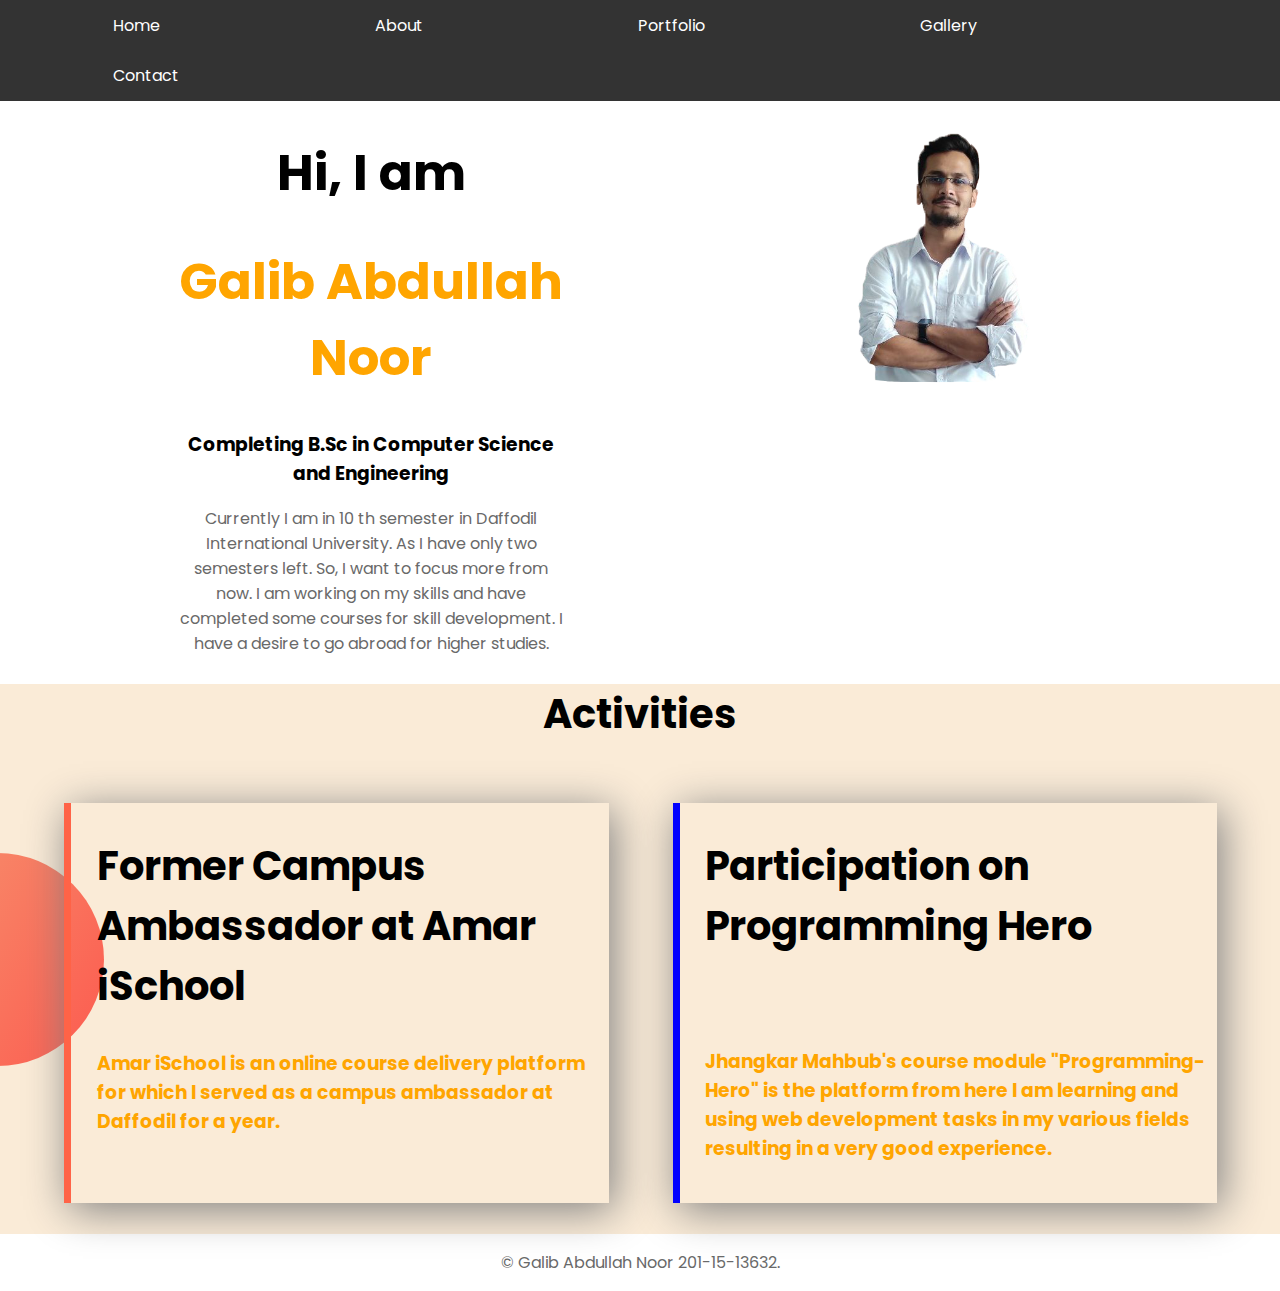
<file: index.html>
<!DOCTYPE html>
<html lang="en">
<head>
    <meta charset="UTF-8">
    <meta name="viewport" content="width=device-width, initial-scale=1.0">
    <meta http-equiv="X-UA-Compatible" content="ie=edge">
    <title>Portfolio
    </title>
    <link href="https://fonts.googleapis.com/css?family=Poppins&display=swap" rel="stylesheet">
    <link rel="stylesheet" href="style.css">
</head>
<body>

    <div class="nav" >
        <ul>
            <li><a  href="index.html">Home</a></li>
            <li><a  href="about.html">About</a></li>
            <li><a  href="portfolio.html">Portfolio</a></li>
            <li><a  href="gallery.html">Gallery</a></li>
            <li><a  href="contact.html">Contact</a></li>
        </ul>
    </div>

    <section class="top-banner">
        <div class="half-width">
            <h1>Hi, I am</h1>
            <h1><span>Galib Abdullah Noor</span></h1>
            <h3>Completing B.Sc in Computer Science and Engineering</h3>
            <p>Currently I am in 10 th semester in Daffodil International University. As I have only two semesters left. So, I want to focus more from now. I am working on my skills and have completed some courses for skill development. I have a desire to go abroad for higher studies.</p>
          
        </div>
        <div class="half-width">
            <img src="images/G-1.png" alt="">
        </div>
        
        
    </section>
    
    
    
    <section class="experience-area">
        <h2 class="center">Activities</h2>
        <div class="full-width" id="full-stack">
            <h2>Former Campus Ambassador at Amar iSchool</h2>
            <h3>Amar iSchool is an online course delivery platform for which I served as a campus ambassador at Daffodil for a year.</p>
        </div>
        <div class="full-width" id="baby-web">
            <h2>Participation on Programming Hero</h2>
            <h3><br><br>Jhangkar Mahbub's course module "Programming-Hero" is the platform from here I am learning and using web development tasks in my various fields resulting in a very good experience.</p>
        </div>
    </section>
    

    <footer>
        <p>© Galib Abdullah Noor 201-15-13632.</p>
    </footer>
</body>
</html>
</file>
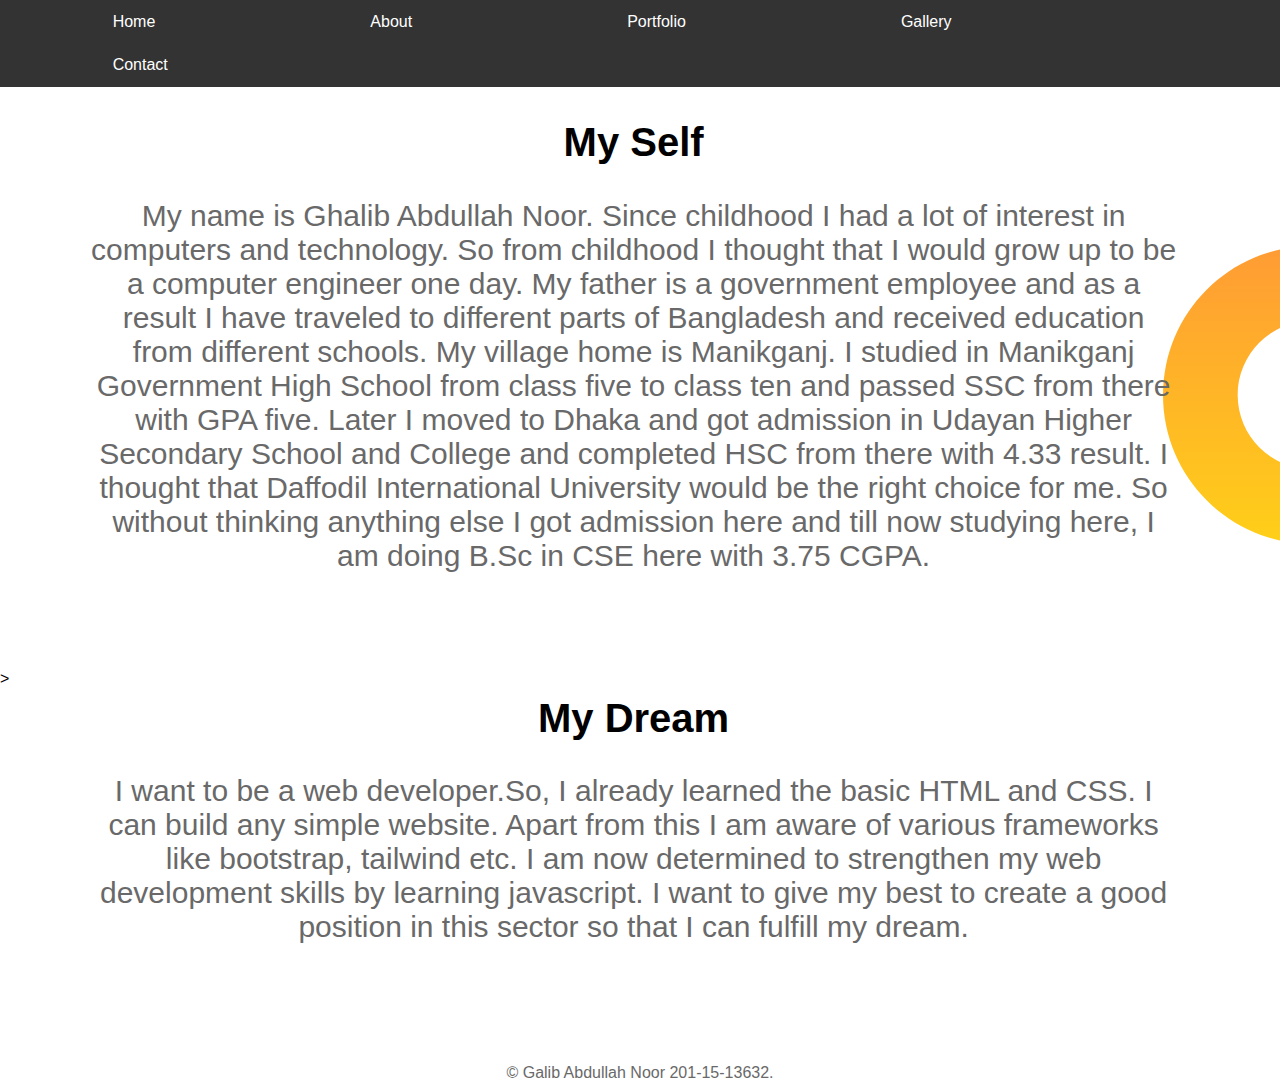
<file: about.html>
<!DOCTYPE html>
<html lang="en">

<head>
    <meta charset="UTF-8">
    <meta http-equiv="X-UA-Compatible" content="IE=edge">
    <meta name="viewport" content="width=device-width, initial-scale=1.0">
    <title>Document</title>
    <link rel="stylesheet" href="style.css">
</head>

<body>
    <div class="nav">
        <ul>
            <li><a href="index.html">Home</a></li>
            <li><a href="about.html">About</a></li>
            <li><a href="portfolio.html">Portfolio</a></li>
            <li><a href="gallery.html">Gallery</a></li>
            <li><a href="contact.html">Contact</a></li>
        </ul>
    </div>

    <section class="dream-area">

        <div class="width">
            <h2>My Self</h2>
            <p class="gap">My name is Ghalib Abdullah Noor. Since childhood I had a lot of interest in computers and
                technology. So from childhood I thought that I would grow up to be a computer engineer one day.
                My father is a government employee and as a result
                I have traveled to different parts of Bangladesh and
                received education from different schools. My village
                home is Manikganj. I studied in Manikganj Government
                High School from class five to class ten and passed SSC
                from there with GPA five. Later I moved to Dhaka and got
                admission in Udayan Higher Secondary School and College
                and completed HSC from there with 4.33 result.
                I thought that Daffodil International University
                would be the right choice for me. So without thinking
                anything else I got admission here and till now
                studying here, I am doing B.Sc in CSE here with 3.75
                CGPA.</p>

        </div>
        <div class="width">
            <h2>My Dream</h2>
            
            <p class="gap">I want to be a web developer.So, I already learned the basic HTML and CSS. I can build any simple website. Apart from this I
                am aware of various frameworks like bootstrap, tailwind etc. I am now determined to strengthen my web
                development skills by learning javascript. I want to give my best to create a good position in this
                sector so that I can fulfill my dream.</p>

        </div>

        <footer>
            <p>© Galib Abdullah Noor 201-15-13632.</p>
        </footer>

    </section>

    
</body>

</html>








>
</file>
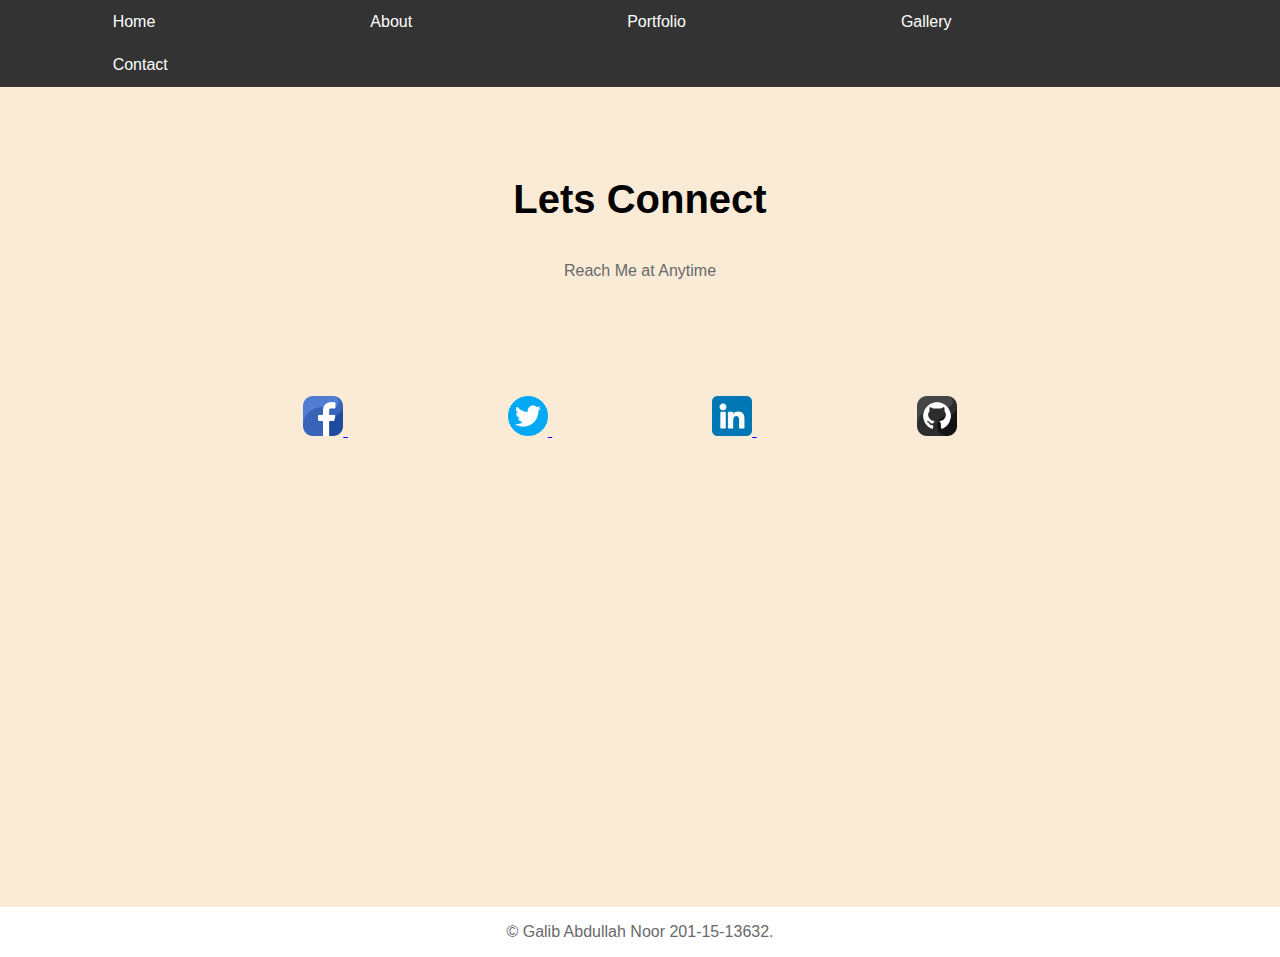
<file: contact.html>
<!DOCTYPE html>
<html lang="en">
<head>
    <meta charset="UTF-8">
    <meta http-equiv="X-UA-Compatible" content="IE=edge">
    <meta name="viewport" content="width=device-width, initial-scale=1.0">
    <title>Document</title>
    <link rel="stylesheet" href="style.css">
</head>
<body>

    <div class="nav" >
        <ul>
            <li><a  href="index.html">Home</a></li>
            <li><a  href="about.html">About</a></li>
            <li><a  href="portfolio.html">Portfolio</a></li>
            <li><a  href="gallery.html">Gallery</a></li>
            <li><a  href="contact.html">Contact</a></li>
        </ul>
    </div>
  

    <section class="contact">
        <div>
            <h3 class="section-title">Lets Connect</h3>
            <p class="section-description">Reach Me at Anytime</p>
            
            <a class="cnt" href="https://www.facebook.com/galib.abdullah77">
                <img class="icon" src="images/facebook.png" alt="">
            </a>
            <a class="cnt" href="https://twitter.com/GalibAbdullah77">
                <img class="icon"  src="images/twitter.png" alt="">
            </a>
            <a class="cnt" href="https://www.linkedin.com/in/galib-abdullah-75b7691ab/">
                <img class="icon"  src="images/linkedin.png" alt="">
            </a>
            <a class="cnt" href="https://github.com/AbGalib">
                <img class="icon"  src="images/github.png" alt="">
            </a>
        </div>
    </section>
    <footer>
        <p>© Galib Abdullah Noor 201-15-13632.</p>
    </footer>
</body>
</html>
</file>
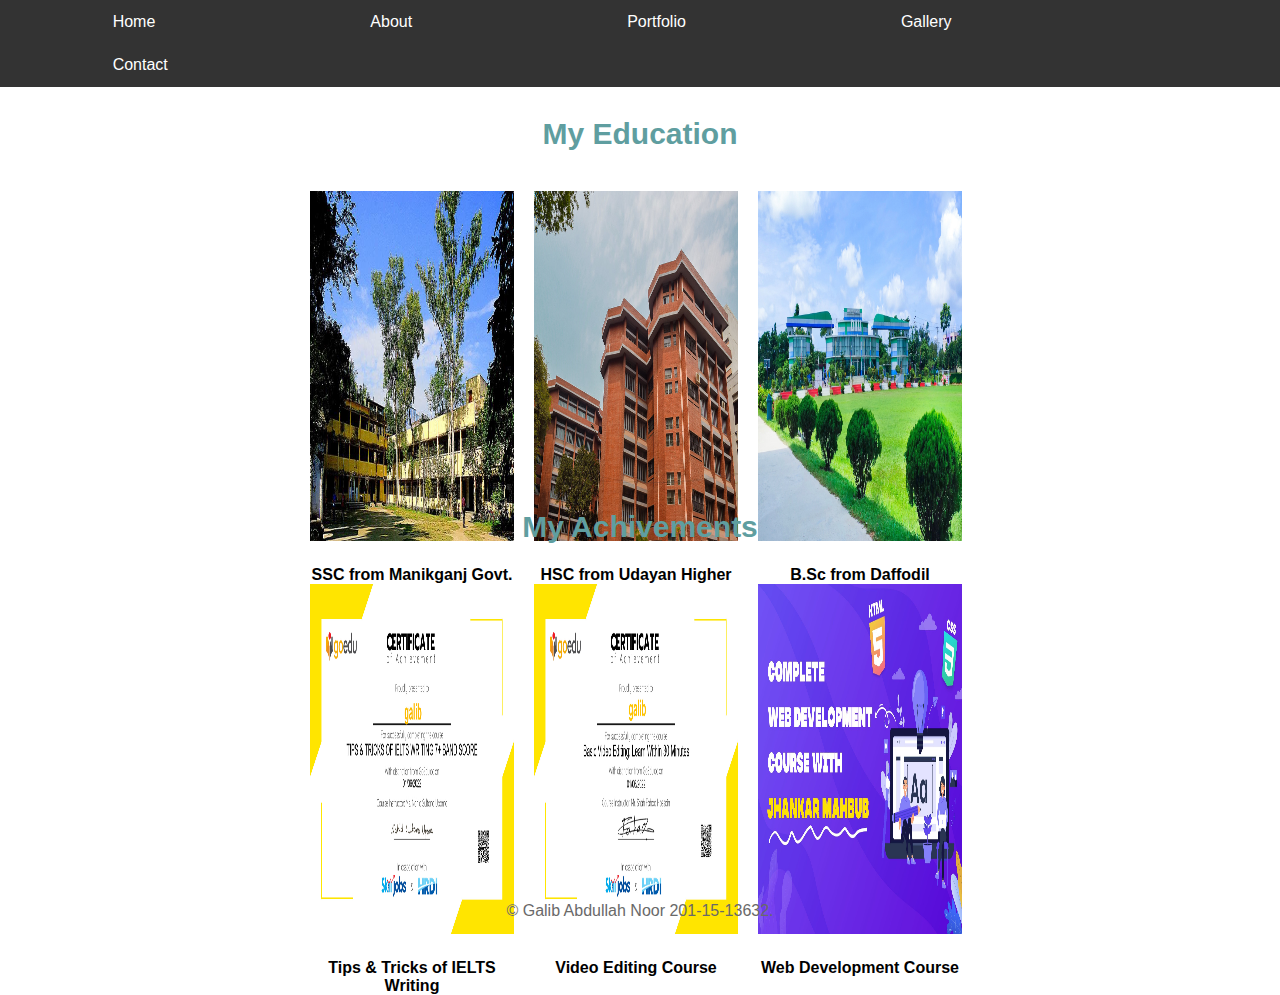
<file: gallery.html>
<!DOCTYPE html>
<html lang="en">

<head>
    <meta charset="UTF-8">
    <meta http-equiv="X-UA-Compatible" content="IE=edge">
    <meta name="viewport" content="width=device-width, initial-scale=1.0">
    <title>Document</title>
    <link rel="stylesheet" href="style.css">
</head>

<body>
    
    <div class="nav" >
        <ul>
            <li><a  href="index.html">Home</a></li>
            <li><a  href="about.html">About</a></li>
            <li><a  href="portfolio.html">Portfolio</a></li>
            <li><a  href="gallery.html">Gallery</a></li>
            <li><a  href="contact.html">Contact</a></li>
        </ul>
    </div>
    <div class="g-1">
    <p class="heading" >My Education</p>

    <div class="education">

        <div class="school">
            <img class="imgresponsive" src="images/mj.jpg" alt="">
            <h4>SSC from Manikganj Govt. High School</h4>
        </div>

        <div class="clg">
            <img class="imgresponsive" src="images/ub.jpeg" alt="">
            <h4>HSC from Udayan Higher Secondary School & College</h4>
        </div>

        <div class="varsity">
            <img class="imgresponsive" src="images/diu.jpg" alt="">
            <h4>B.Sc from Daffodil International University (Running)</h4>
        </div>
    </div>

</div>
<div class="g-2">
    <p class="heading" >My Achivements</p>

    <div class="education">

        <div class="school">
            <img class="imgresponsive" src="images/eng.jpg" alt="">
            <h4>Tips & Tricks of IELTS Writing</h4>
        </div>

        <div class="clg">
            <img class="imgresponsive" src="images/video.jpg" alt="">
            <h4>Video Editing Course</h4>
        </div>

        <div class="varsity">
            <img class="imgresponsive" src="images/progrraminghero.jpg" alt="">
            <h4>Web Development Course</h4>
        </div>
    </div>

</div>

    <footer>
        <p>© Galib Abdullah Noor 201-15-13632.</p>
    </footer>

</body>

</html>
</file>
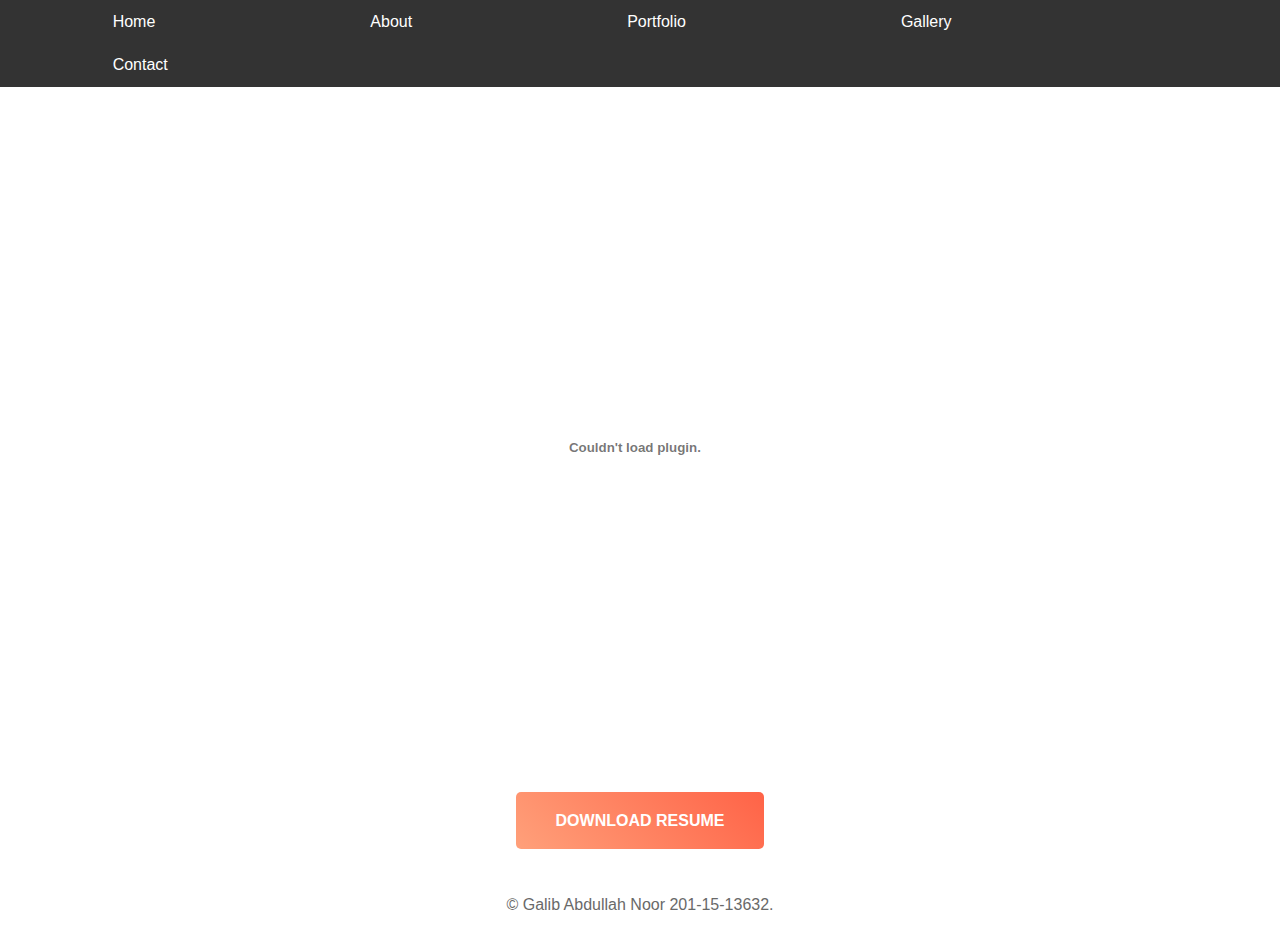
<file: portfolio.html>
<!DOCTYPE html>
<html lang="en">

<head>
    <meta charset="UTF-8">
    <meta http-equiv="X-UA-Compatible" content="IE=edge">
    <meta name="viewport" content="width=device-width, initial-scale=1.0">
    <title>Document</title>
    <link rel="stylesheet" href="style.css">
</head>


<body>
    <div class="nav">
        <ul>
            <li><a href="index.html">Home</a></li>
            <li><a href="about.html">About</a></li>
            <li><a href="portfolio.html">Portfolio</a></li>
            <li><a href="gallery.html">Gallery</a></li>
            <li><a href="contact.html">Contact</a></li>
        </ul>
    </div>

    <div class="portfolio">

        <embed src="images/Galib Abdullah CV.pdf" type="application/pdf" width="80%" height="670px">
    </div>
    <div class="bt">
        <a class="anchor-button"
            href="https://drive.google.com/file/d/1AK5px1m2y0V1GnDO3DNpFE-Zw5YG9tlz/view?usp=share_link">DOWNLOAD
            RESUME</a>
    </div>



    <footer>
        <p>© Galib Abdullah Noor 201-15-13632.</p>
    </footer>

</body>

</html>
</file>
<file: style.css>
body{
    margin: 0;
    font-family: 'Poppins', sans-serif;
}
section{
    height: 500px;
    padding-bottom: 50px;
}

.half-width{
    width:30%;
    float: left;
    margin-left: 12%;
    padding-left: 2%;
}

.full-width{
    width:40%;
    float: left;
    margin-left: 5%;
    padding-left: 2%;
}

.width{
    width:85%;
    text-align: center;
    margin-left: 5%;
    padding-left: 2%;
    
}

.nav ul {
    list-style-type: none;
    margin: 0;
    padding: 0;
    overflow: hidden;
    background-color: #333;
  }
  
  .nav li {
    float: left;
    padding-left: 0.8vw;
    
  }
  
  .nav li a {
    display: block;
    color: white;
    text-align: center;
    padding: 1vw 8vw;
    text-decoration: none;
  }
  
  /* Change the link color to #111 (black) on hover */
  li a:hover {
    background-color: #111;
  }



.top-banner{
    text-align: center;
}


h1{
    font-size: 50px;
}
h1 span{
    color: orange;
}
.half-width img{
    width: 100%;
}
.gap{
    padding-bottom: 90px;
    font-size: 30px;
}

.portfolio{
    padding-bottom: 2vw;
    padding-left: 16vw;
    padding-top: 2vw;
    
}
.bt{
    text-align: center;
    padding-bottom: 50px;
}
.anchor-button{
    text-decoration: none;
    background: linear-gradient(45deg, lightsalmon, tomato);
    padding: 20px 40px;
    border-radius: 5px;
    color: white;
    font-weight: 700;
}
p{
    color: dimgray;
}
.dream-area{
    background-image: url("images/dream-bg.png");
    background-repeat: no-repeat;
    background-position: right;
   
}
h2{
    font-size: 40px;
}

.center{
    text-align: center;
    padding-bottom: 25px;
    
}

.experience-area{
    background-image: url("images/exp-bg.png");
    background-repeat: no-repeat;
    background-position: left;
    background-color: antiquewhite;
}
.experience-area h3{
    color: orange;
}

.experience-area div{
    box-shadow: 5px 7px 40px gray;
    height: 80%;
}
#full-stack{
    border-left: 7px solid tomato;
}
#baby-web{
    border-left: 7px solid;
    border-image: linear-gradient(blue 100%, cyan 100%);
    border-image-slice: 1;
}

.contact{
    padding-top: 50px;
    text-align: center;
    background-color: antiquewhite;
    padding-bottom: 270px;
}

.cnt{
    
    padding-left: 70px;
    padding-right: 90px;
   
}

.icon{
    padding-top: 100px;
    width: 40px;
    height: 40px;
}

.section-title{
    font-size: 40px;
    width:100%;
    
}


footer p{
    text-align: center;
}

.heading{
    text-align: center;
    font-size: 30px;
    font-weight: 800;
    color:cadetblue;
}

.education{
    margin: 10px 300px;
}

.education .school{
    height: 200px;
    width: 30%;
    margin: 10px 10px;
    float: left;
    text-align: center;
    background-color: azure;
   
}



.education .clg{
    height: 200px;
    width: 30%;
    margin: 10px 10px;
    float: left;
    text-align: center;
    background-color: azure;

}

.education .varsity{
    height: 200px;
    width: 30%;
    margin: 10px 10px;
    float: left;
    text-align: center;
    background-color: azure;

}

.imgresponsive{
    height: 350px;
    width: 100% ;
}

.g-1{
    margin-bottom: 28vw;
}

.g-2{
    margin-bottom: 28vw;
}
</file>
